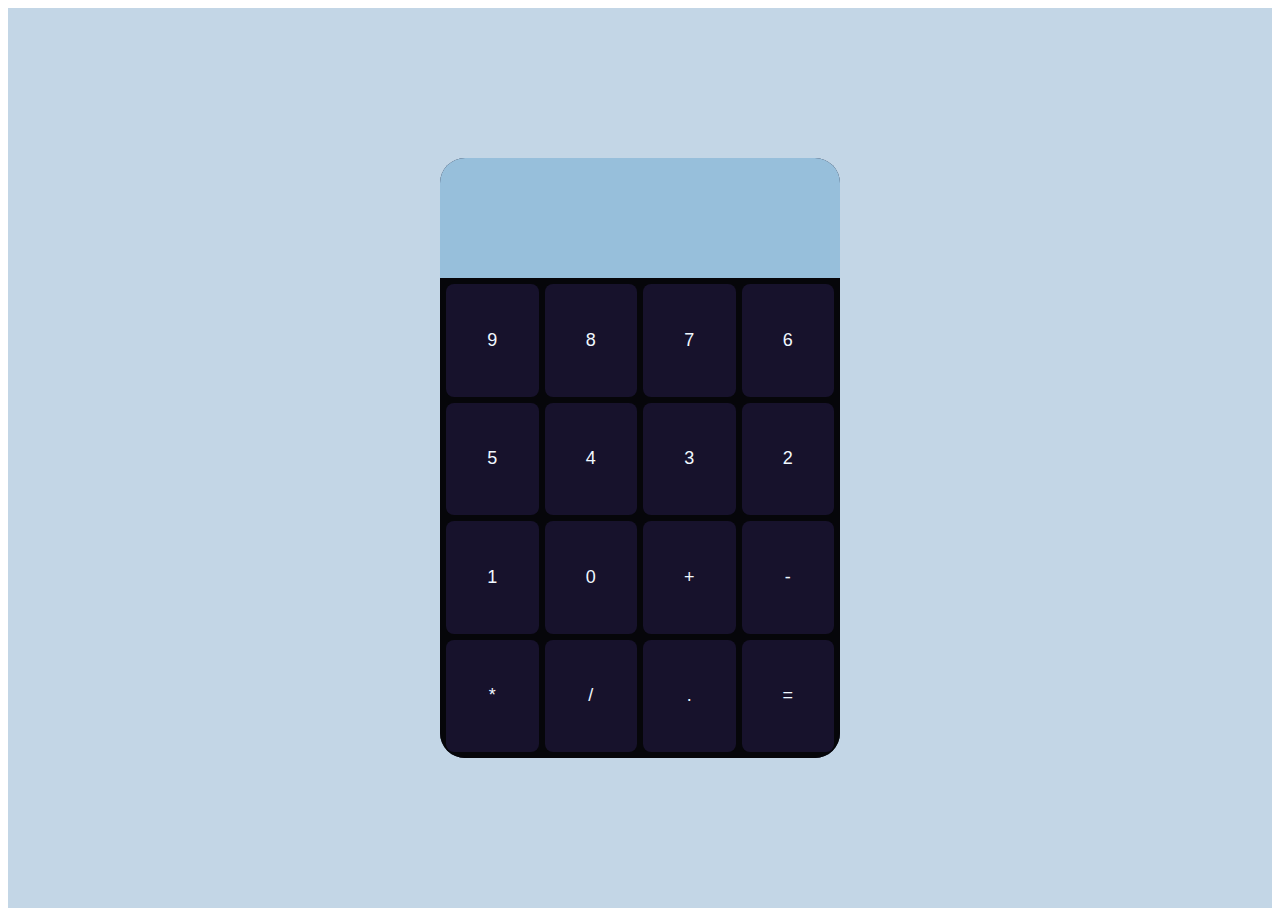
<file: index.html>
<!DOCTYPE html>
<html lang="en">
<head>
    <meta charset="UTF-8">
    <meta name="viewport" content="width=device-width, initial-scale=1.0">
    <link rel="stylesheet" href="style.css">
    <title>Calculator</title>
</head>
<body>
    <main>
        <div class="calculator-container">
            <div class="calc-screen">
                <input class="screen" type="text">
            </div>
            <div class="calc-buttons">
                <button onclick="button_click('9')">9</button>
                <button onclick="button_click('8')">8</button>
                <button onclick="button_click('7')">7</button>
                <button onclick="button_click('6')">6</button>
                <button onclick="button_click('5')">5</button>
                <button onclick="button_click('4')">4</button>
                <button onclick="button_click('3')">3</button>
                <button onclick="button_click('2')">2</button>
                <button onclick="button_click('1')">1</button>
                <button onclick="button_click('0')">0</button>
                <button onclick="button_click('+')">+</button>
                <button onclick="button_click('-')">-</button>
                <button onclick="button_click('*')">*</button>
                <button onclick="button_click('/')">/</button>
                <button onclick="button_click('.')">.</button>
                <button onclick="button_click('=')">=</button>
            </div>

        </div>

    </main>
    <script src="script.js"></script>


</body>
</html>
</file>
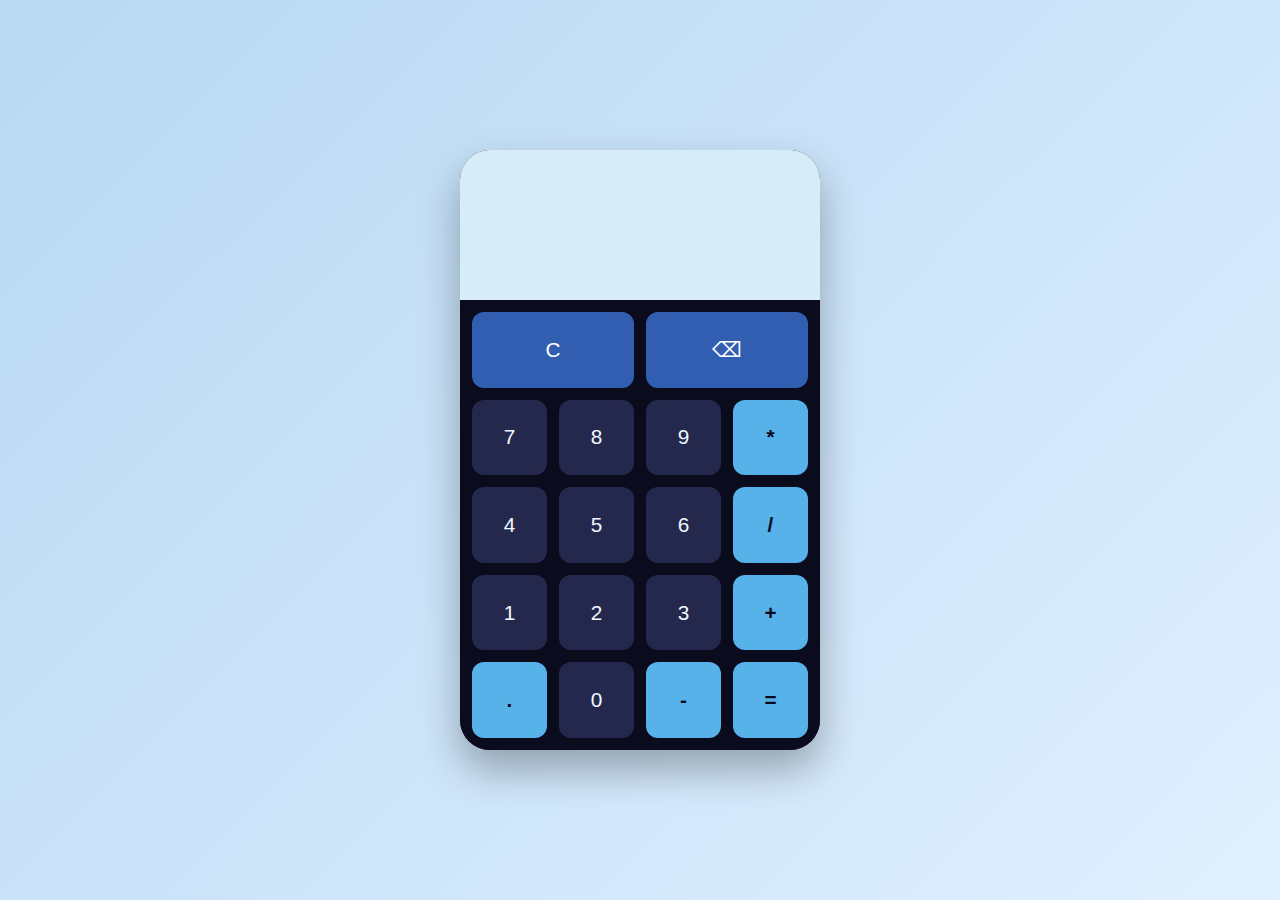
<file: demo.html>
<!DOCTYPE html>
<html lang="en">

<head>
    <meta charset="UTF-8">
    <meta name="viewport" content="width=device-width, initial-scale=1.0">
    <link rel="stylesheet" href="demo-style.css">
    <title>Calculator</title>
</head>

<body>
    <main>
        <div class="calculator-container">
            <div class="calc-screen">
                <input class="screen" type="text" id="screen">
            </div>
            <div class="calc-buttons">
                <button id="clear" onclick="clearScreen()">C</button>
                <button id="backspace" onclick="deleteLast()">⌫</button>
                <button onclick="buttonClick('7')">7</button>
                <button onclick="buttonClick('8')">8</button>
                <button onclick="buttonClick('9')">9</button>
                <button class="operators" onclick="buttonClick('*')">*</button>
                <button onclick="buttonClick('4')">4</button>
                <button onclick="buttonClick('5')">5</button>
                <button onclick="buttonClick('6')">6</button>
                <button class="operators" onclick="buttonClick('/')">/</button>
                <button onclick="buttonClick('1')">1</button>
                <button onclick="buttonClick('2')">2</button>
                <button onclick="buttonClick('3')">3</button>
                <button class="operators" onclick="buttonClick('+')">+</button>
                <button class="operators" onclick="buttonClick('.')">.</button>
                <button onclick="buttonClick('0')">0</button>
                <button class="operators" onclick="buttonClick('-')">-</button>
                <button class="operators" onclick="buttonClick('=')">=</button>
            </div>

        </div>

    </main>
    <script src="demo-script.js"></script>


</body>

</html>
</file>
<file: style.css>
body {
    /*margin: 0;*/
}

main {
    width: 100%;
    height: 100vh;
    background-color: rgb(195, 214, 230);
    display: flex;
    justify-content: center;
    align-items: center;
}

.calculator-container {
    width: 400px;
    height: 600px;
    background-color: rgb(26, 27, 50);
    display: flex;
    flex-direction: column;
    border-radius: 25px;
    overflow: hidden;
}

.calc-screen {
    width: 100%;
    height: 20%;
    background-color: rgb(151, 191, 219);
    box-sizing: border-box;
}

.calc-screen .screen{
    width: 100%;
    height: 100%;
    background-color:rgb(151, 191, 219);
    border: none;
    outline: none;
}

.calc-buttons {
    width: 100%;
    height: 80%;
    background-color: rgb(6, 6, 10);
    display: grid;
    grid-template-columns: repeat(4, 1fr); 
    gap: 6px;
    padding: 6px;
    box-sizing: border-box;
}

.calc-buttons button {
    padding: 5px;
    border-radius: 8px;
    border: none;
    font-size: 18px;
    color: aliceblue;
    background-color: rgb(23, 18, 44);
}
</file>
<file: demo-style.css>
/* Reset and base styles */
* {
    box-sizing: border-box;
    margin: 0;
    padding: 0;
    font-family: 'Segoe UI', Tahoma, Geneva, Verdana, sans-serif;
}

body {
    background: linear-gradient(135deg, #b8d8f3, #e0f0ff);
    height: 100vh;
    display: flex;
    justify-content: center;
    align-items: center;
}

main {
    display: flex;
    justify-content: center;
    align-items: center;
    height: 100%;
    width: 100%;
}

.calculator-container {
    width: 360px;
    height: 600px;
    background: linear-gradient(to bottom, #1e2a56, #1b1e3b);
    border-radius: 30px;
    overflow: hidden;
    box-shadow: 0 20px 40px rgba(0, 0, 0, 0.3);
    display: flex;
    flex-direction: column;
}

.calc-screen {
    height: 25%;
    background: #d8ecf8;
    display: flex;
    align-items: center;
    justify-content: flex-end;
    padding: 20px;
}

.calc-screen .screen {
    width: 100%;
    height: 100%;
    border: none;
    outline: none;
    background: transparent;
    font-size: 2.5rem;
    text-align: right;
    color: #1e2a56;
    padding-right: 10px;
}

.calc-buttons {
    height: 75%;
    background-color: #0a0c1d;
    display: grid;
    grid-template-columns: repeat(4, 1fr);
    gap: 12px;
    padding: 12px;
}

.calc-buttons button {
    font-size: 1.3rem;
    padding: 18px;
    border-radius: 12px;
    border: none;
    cursor: pointer;
    transition: 0.2s ease;
    background-color: #24284d;
    color: #f0f8ff;
}

.calc-buttons button:hover {
    background-color: #2d3163;
    transform: scale(1.05);
}

/* Clear and backspace */
#clear,
#backspace {
    background-color: #325eb1;
    color: white;
    grid-column: span 2;
}

/* Operators */
.calc-buttons .operators {
    background-color: #56b2e8;
    color: #0a0c1d;
    font-weight: bold;
}
</file>
